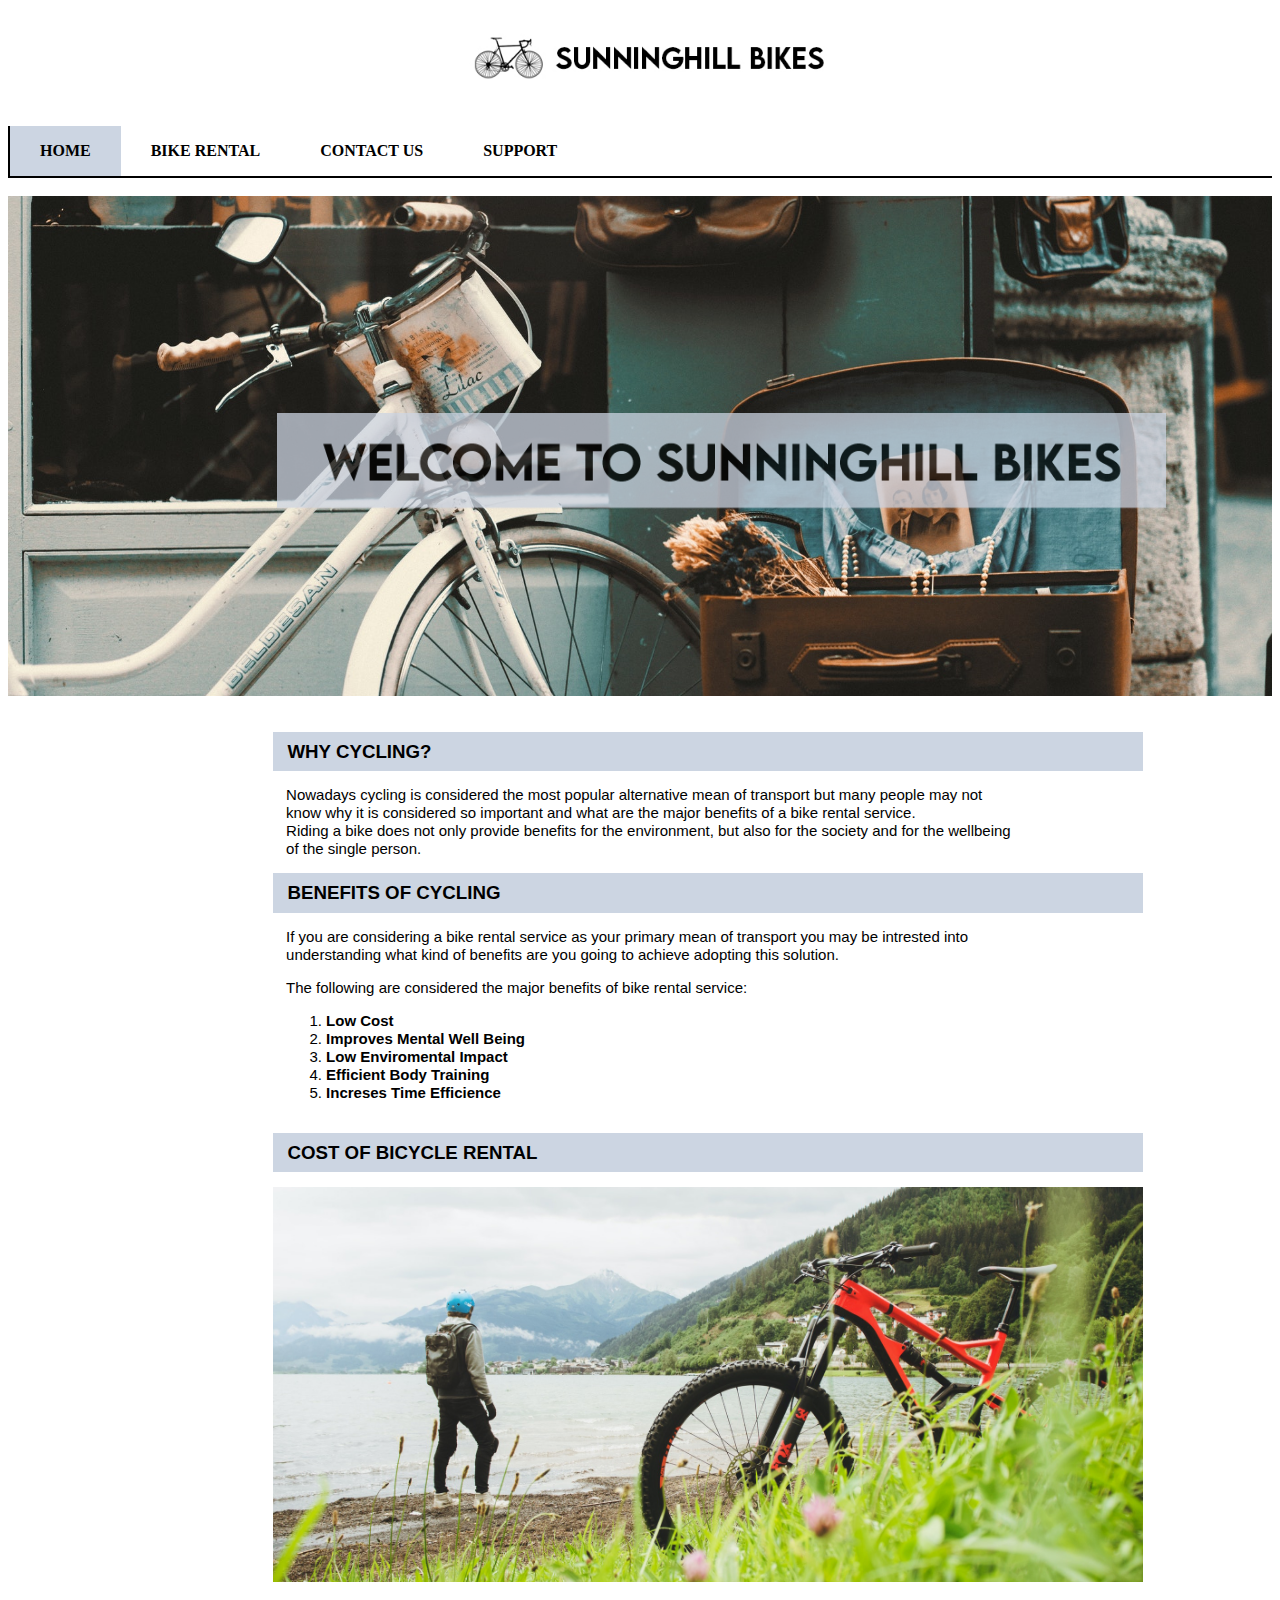
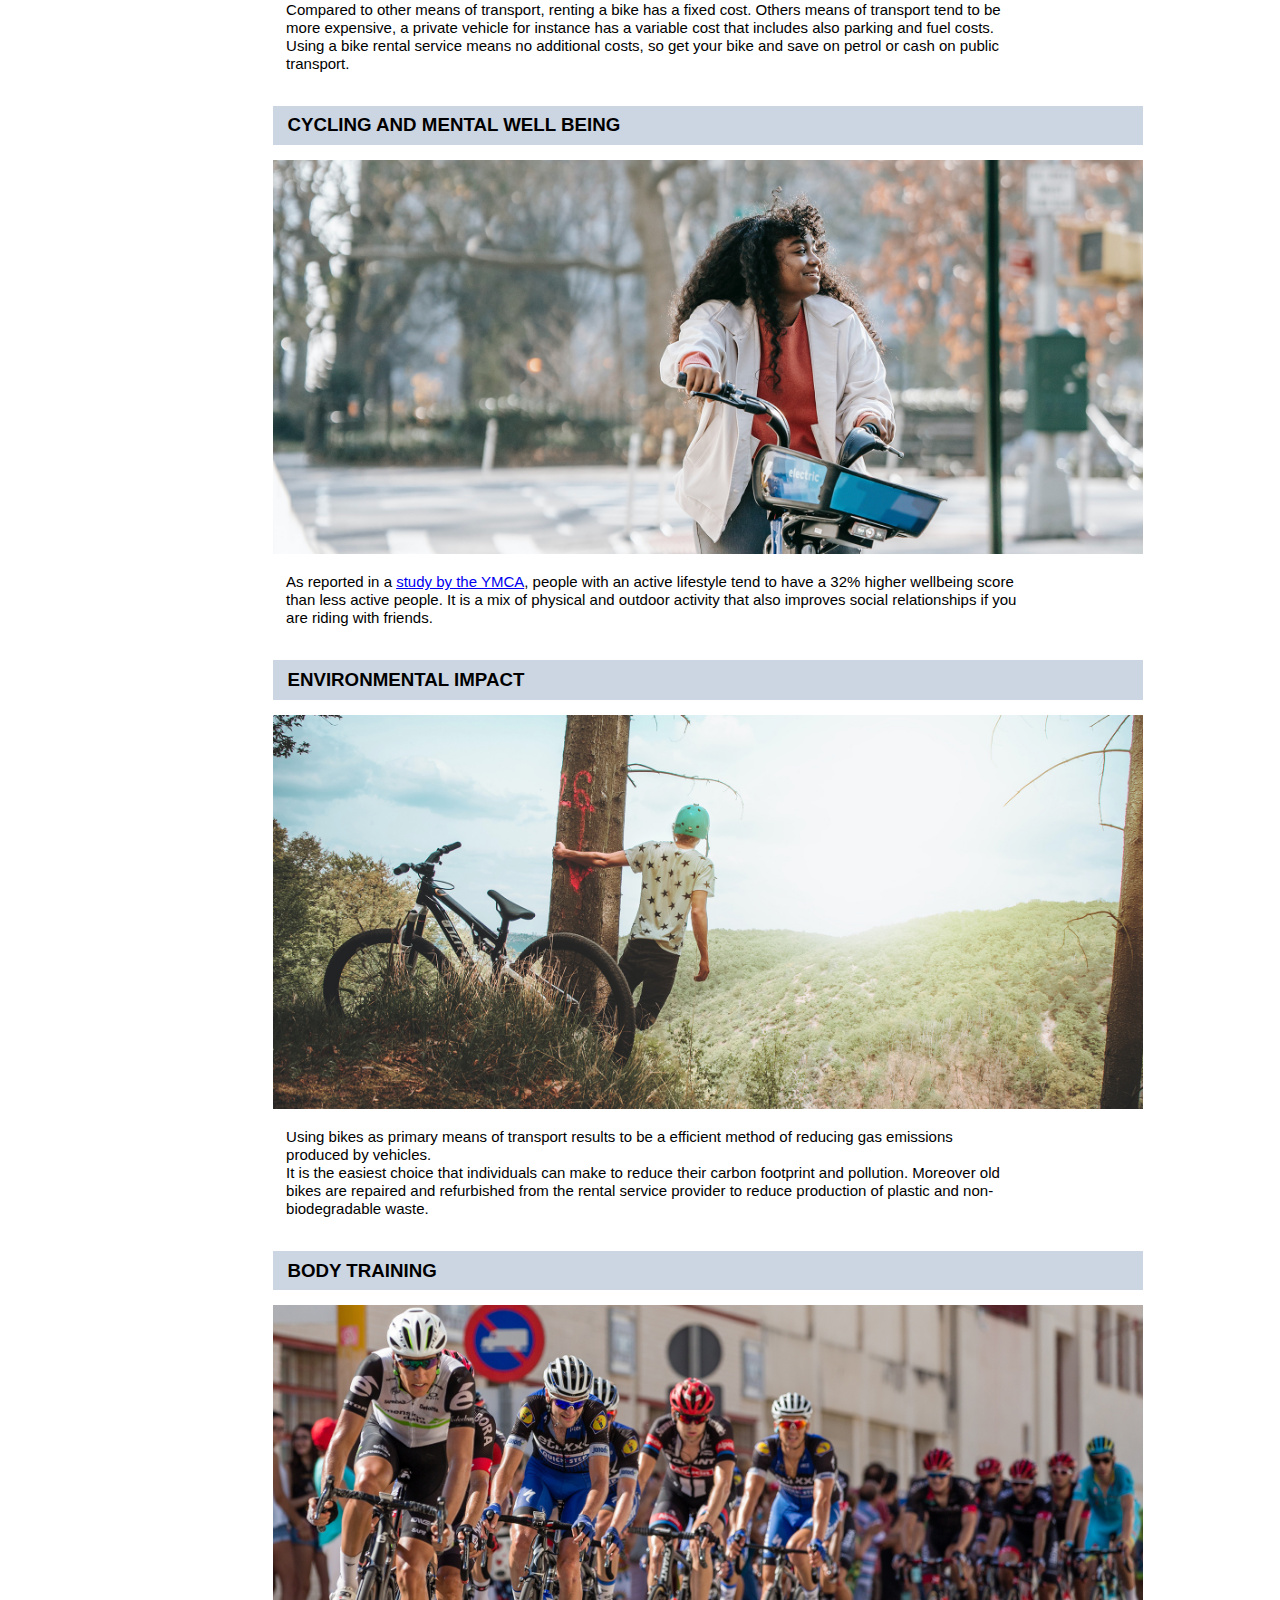
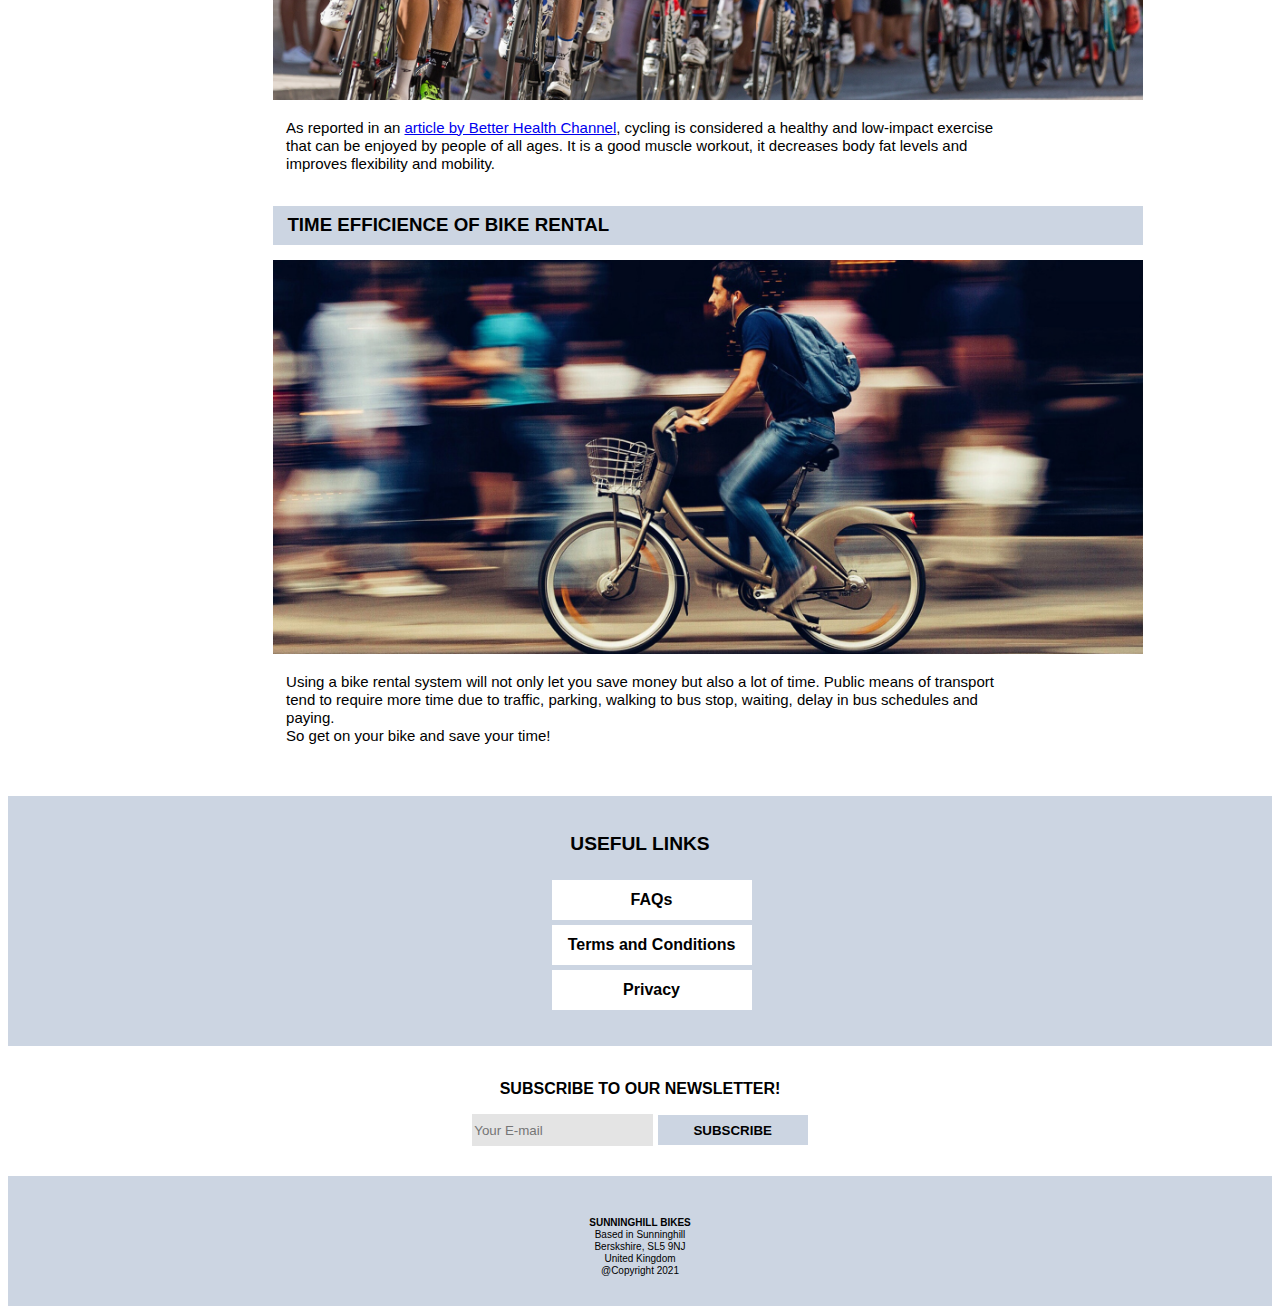
<file: index.html>
<!doctype html> <!--Type of document is HTML-->
    <html lang="en"> <!--Website language is set to English-->
        <head>
            <meta charset="utf-8"> <!--Character Encoding-->
            <!--Embedded CSS-->
            <style>
                .homep 
                {
                    margin: 0px 0px 0px 20%;
                    float: left;
                    padding: 16px;
                    position: absolute;
                    opacity: 75%;
                }
                .bghomep
                {
                    background-image:url("images/fronthomep.jpg");
                    min-height: 500px;
                    min-width: 400px;
                    background-position: center;
                    background-repeat: no-repeat;
                    background-size: cover;
                    position: relative;
                }
                div.homep1
                {
                    font-weight: bold;
                    background-color: rgb(204, 213, 226);
                    min-width: 870px;
                    min-height: 10px;
                    float: left;
                    line-height: 2px;
                    margin: 0px 20% 0px 21%;
                }
                p.homep2
                {
                    font-size: 15px;
                    width: 100%;
                    height: auto;
                    font-weight: lighter;
                }
                .images
                {
                    width: 870px;
                    height: auto;
                    margin: 15px 20% 0px 21%;
                    position: relative;
                }
                li.list1
                {
                    float: unset;
                }
                a.button
                {
                    color: black;
                    text-decoration: none;
                    font-weight: bold;
                    background-color: white;
                    min-width: 200px;
                    min-height: 10px;
                    max-height: 50px;
                    float: left;
                    line-height: 40px;
                    margin: 5px 12% 0px 43%;
                    text-align: center;
                }
                a:hover.button
                {
                    background-color: rgb(180, 180, 180);
                }
                div.footerhomp
                {
                    background-color: rgb(204, 213, 226);
                    min-width: 700px;
                    min-height: 250px;
                }
            </style>
            <link rel="stylesheet" href="stylesheet.css"> <!--This tag links the HTML page to the CSS stylesheet-->
            <title>Sunninghill Bikes</title> <!--Title of the page-->
        </head>
        <body>
            <div class="one"> <!--Main logo of the page-->
                <a href="index.html">
                <img src="images/logo.jpg" height="100" alt="Sunninghill Bikes Logo">
                </a>
            </div>
            <div class="close"></div> <!--Spacer Div-->
            <br>
            <div class="black"> 
            <ul> <!--Menu(using unordered list + CSS)-->
                <li><a class="active" href="index.html">HOME</a></li> <!--Active-->
                <li><a href="rental.html">BIKE RENTAL</a></li>
                <li><a href="contactus.html">CONTACT US</a></li>
                <li><a href="support.html">SUPPORT</a></li>
            </ul>
            </div>
            <br>
            <div class="bghomep"> <!--Header Div-->
                <img src="images/welcome.png" class="homep" height="500" alt="Welcome to Sunninghill Bikes Header"> <!--Header-->
            </div>
            <br><br>
            <div class="homep1"> <!--Paragraph Header 1-->
                <h3>⠀WHY CYCLING?</h3>
            </div>
            <br><br>
            <div class="list"> <!--Paragraph 1-->
                <p class="homep2">Nowadays cycling is considered the most popular alternative mean of transport but many people may not know why it is considered so important and what are the major benefits of a bike rental service.<br>
                Riding a bike does not only provide benefits for the environment, but also for the society and for the wellbeing of the single person.<br>
                </p>
            </div>
            <div class="homep1">
                <h3>⠀BENEFITS OF CYCLING</h3> <!--Paragraph Header 2-->
            </div>
            <div class="list"> <!--Paragraph 2-->
                <p class="homep2">If you are considering a bike rental service as your primary mean of transport you may be intrested into understanding what kind of benefits are you going to achieve adopting this solution.</p>
                <p class="homep2">The following are considered the major benefits of bike rental service:</p>
                    <ol style="font-size: 13px;">
                        <li class="list1"><b>Low Cost</b></li>
                        <li class="list1"><b>Improves Mental Well Being</b></li> 
                        <li class="list1"><b>Low Enviromental Impact</b></li>
                        <li class="list1"><b>Efficient Body Training</b></li> 
                        <li class="list1"><b>Increses Time Efficience</b></li> 
                    </ol>
                    <br>
            </div>
            <div class="homep1">
                <h3>⠀COST OF BICYCLE RENTAL</h3><!--Paragraph Header 3-->
            </div>
            <img src="images/bikewellbeing1.jpg" class="images" alt="cost of rental image">
            <div class="list"><!--Paragraph 3-->
                <p class="homep2"> Compared to other means of transport, renting a bike has a fixed cost.
                    Others means of transport tend to be more expensive, a private vehicle for instance has a variable cost that includes also parking and fuel costs.
                    Using a bike rental service means no additional costs, so get your bike and save on petrol or cash on public transport.
                </p>
                <br>
            </div>
            <div class="homep1">
                <h3>⠀CYCLING AND MENTAL WELL BEING</h3><!--Paragraph Header 4-->
            </div>
            <img src="images/wellb1.jpg" class="images" alt="mental wellbeing image">
            <div class="list"><!--Paragraph 4-->
                <p class="homep2"> As reported in a <a href="https://www.ymca.co.uk/health-and-wellbeing/feature/people-active-lifestyle-have-higher-wellbeing" >study by the YMCA</a>, people with an active lifestyle tend to have a 32% higher wellbeing score than less active people.
                It is a mix of physical and outdoor activity that also improves social relationships if you are riding with friends. 
                </p>
                <br>
            </div>
            <div class="homep1">
                <h3>⠀ENVIRONMENTAL IMPACT</h3><!--Paragraph Header 5-->
            </div>
            <img src="images/enviromental1.jpg" class="images" alt="environment image">
            <div class="list"><!--Paragraph 5-->
                <p class="homep2"> Using bikes as primary means of transport results to be a efficient method of reducing gas emissions produced by vehicles.<br>
                    It is the easiest choice that individuals can make to reduce their carbon footprint and pollution.
                    Moreover old bikes are repaired and refurbished from the rental service provider to reduce production of plastic and non-biodegradable waste.
                </p>
                <br>
            </div>
            <div class="homep1">
                <h3>⠀BODY TRAINING</h3><!--Paragraph Header 5-->
            </div>
            <img src="images/workout1.jpg" class="images" alt="workout image">
            <div class="list"><!--Paragraph 6-->
                <p class="homep2"> As reported in an <a href="https://www.betterhealth.vic.gov.au/health/healthyliving/cycling-health-benefits#cycling-for-health-and-fitness">article by Better Health Channel</a>, cycling is considered a healthy and low-impact exercise that can be enjoyed by people of all ages.
                    It is a good muscle workout, it decreases body fat levels and improves flexibility and mobility.
                </p>
                <br>
            </div>
            <div class="homep1">
                <h3>⠀TIME EFFICIENCE OF BIKE RENTAL</h3><!--Paragraph Header 5-->
            </div>
            <img src="images/movingbike1.jpg" class="images" alt="moving bike image">
            <div class="list"><!--Paragraph 7-->
                <p class="homep2"> Using a bike rental system will not only let you save money but also a lot of time.
                    Public means of transport tend to require more time due to traffic, parking, walking to bus stop, waiting, delay in bus schedules and paying. <br> So get on your bike and save your time!
                </p>
            </div>
            <br>
            <div style="height: 120px;width: 50%;"></div> <!--Spacer Div-->
            <div class="footerhomp"> <!--Div for Footer-->
                <br>
                <h3 style="text-align: center; font-size: larger;">USEFUL LINKS</h3>
                <p><a href="faqs.html" class="button">FAQs</a></p>
                <p><a href="tsandcs.html" class="button">Terms and Conditions</a></p>
                <p><a href="privacy.html" class="button">Privacy</a></p>
            </div>
            <div class="newsletter1"> <!--Div for Newsletter Box-->
                <br>
                <form class="newsletter">
                    <p class="contactus">SUBSCRIBE TO OUR NEWSLETTER!</p>
                    <input type="text" name="E-mail" value="" placeholder="Your E-mail"> <!--Input Form for Newsletter Subscription-->
                    <input type="button" class="contactinput2" name="subscribe" value="SUBSCRIBE">
                </form>  
            </div>
            <div class="footer"> <!--Div for Footer-->
                <br>
                <br>
                <p class="final"><b>SUNNINGHILL BIKES</b></p> <!--General Information-->
                <p class="final">Based in Sunninghill</p> 
                <p class="final">Berskshire, SL5 9NJ</p> 
                <p class="final">United Kingdom</p>
                <p class="final">@Copyright 2021</p>  
            </div>
        </body>
    </html>
</file>
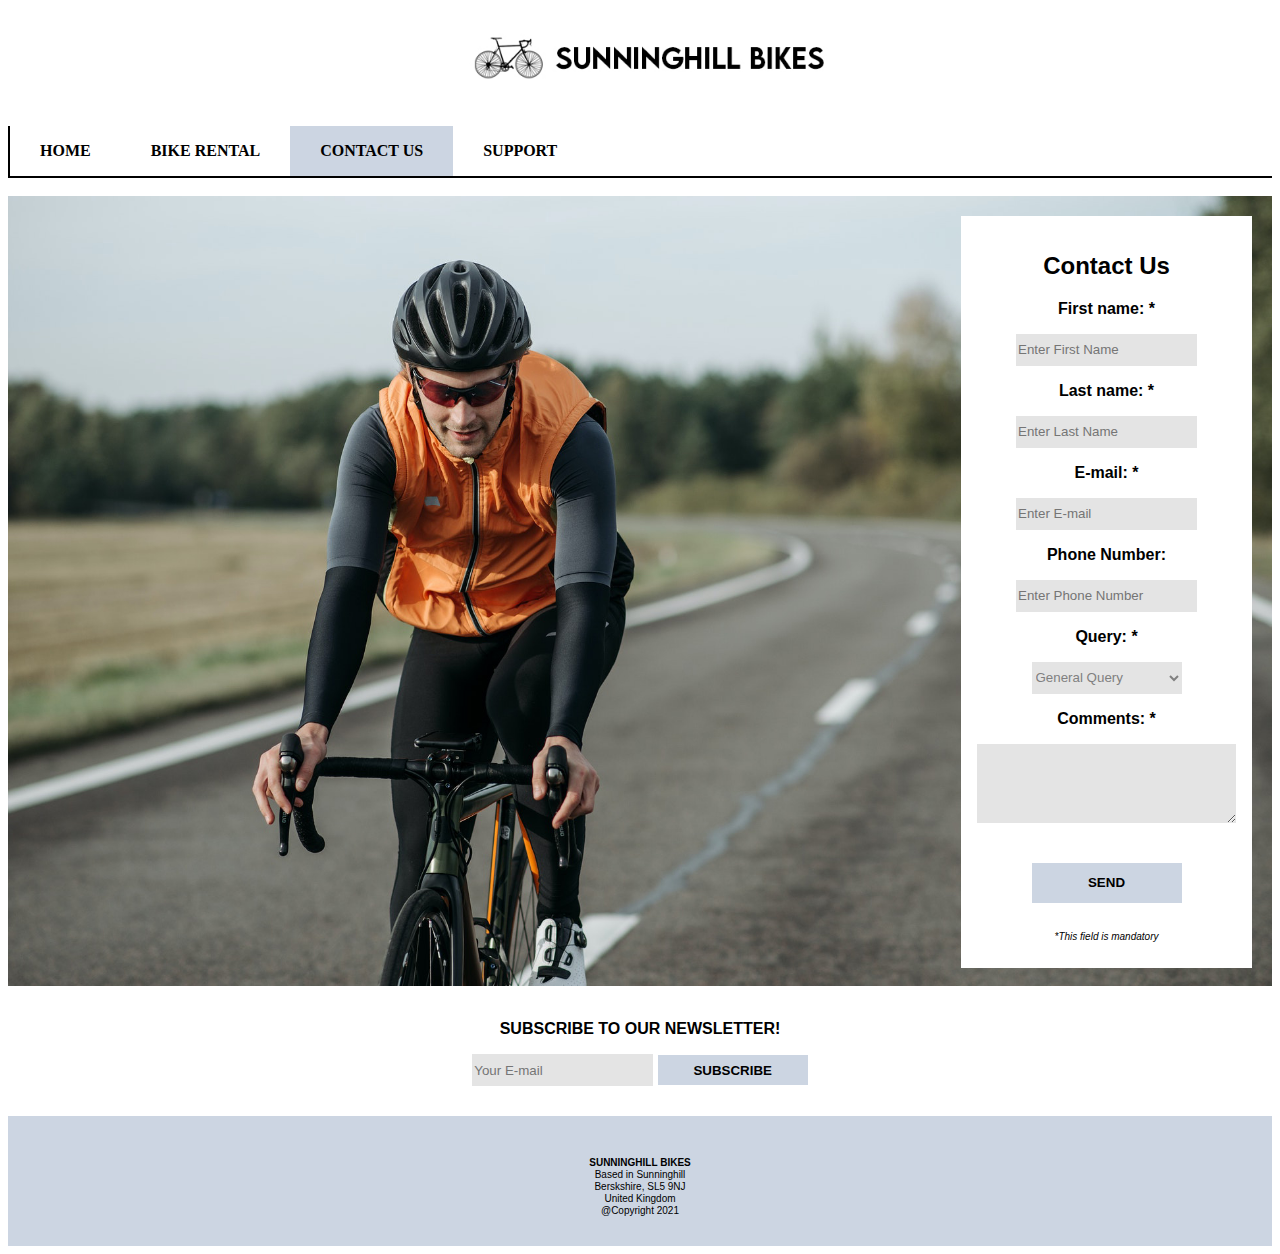
<file: contactus.html>
<!doctype html> <!--Type of document is HTML-->
    <html lang="en"> <!--Website language is set to English-->
        <head>
            <meta charset="utf-8"> <!--Character Encoding-->
            <link rel="stylesheet" href="stylesheet.css"> <!--This tag links the HTML page to the CSS stylesheet-->
            <!--Embedded CSS-->
            <style>                
            </style>
            <title>Sunninghill Bikes | Contact Us</title> <!--Title of the page-->
        </head>
        <body>
            <div class="one"> <!--Main logo of the page-->
                <a href="index.html">
                <img src="images/logo.jpg" height="100" alt="logo">
                </a>    
            </div>
            <div class="close"></div> <!--Spacer Div-->
            <br>
            <div class="black">
            <ul> <!--Menu-->
                <li><a href="index.html">HOME</a></li>
                <li><a href="rental.html">BIKE RENTAL</a></li>
                <li><a class="active" href="contactus.html">CONTACT US</a></li><!--Active-->
                <li><a href="support.html">SUPPORT</a></li>
              </ul>
            </div>
            <br>
            <div class="bg">
                <form class="contact"> <!--Contact Form-->
                    <h2 class="contactus">Contact Us</h2>
                    <p class="contactus">First name: *</p> 
                    <input type="text" name="firstname" value="" placeholder="Enter First Name"><br> 
                    <p class="contactus">Last name: *</p>
                    <input type="text" name="lastname" value="" placeholder="Enter Last Name"><br>
                    <p class="contactus">E-mail: *</p>
                    <input type="text" name="email" value="" placeholder="Enter E-mail"><br>
                    <p class="contactus">Phone Number: </p>
                    <input type="text" name="phone number" value="" placeholder="Enter Phone Number"><br>
                    <p class="contactus">Query: *</p>
                    <select class="models">
                        <option>General Query</option>
                        <option>Booking Support</option>
                        <option>Review</option>
                        <option>Privacy Query</option>
                        <option>Other</option>
                    </select>
                    <p class="contactus">Comments: *</p>
                    <textarea rows="5" cols="30" name="Comments"> </textarea><br><br><br> <!--Textarea for the Message-->
                    <input type="button" class="contactinput" name="submit" value="SEND"><br>
                    <br>
                    <p class="mandatory">*This field is mandatory</p>
                </form>
            </div>
            <div class="newsletter1"> <!--Div for Newsletter Box-->
                <br>
                <form class="newsletter">
                    <p class="contactus">SUBSCRIBE TO OUR NEWSLETTER!</p>
                    <input type="text" name="E-mail" value="" placeholder="Your E-mail"><!--Input Form for Newsletter Subscription-->
                    <input type="button" class="contactinput2" name="subscribe" value="SUBSCRIBE">
                </form>  
            </div>
            <div class="footer"> <!--Div for Footer-->
                <br>
                <br>
                <p class="final"><b>SUNNINGHILL BIKES</b></p> <!--General Information-->
                <p class="final">Based in Sunninghill</p> 
                <p class="final">Berskshire, SL5 9NJ</p> 
                <p class="final">United Kingdom</p>
                <p class="final">@Copyright 2021</p>  
            </div>
        </body>
    </html>
</file>
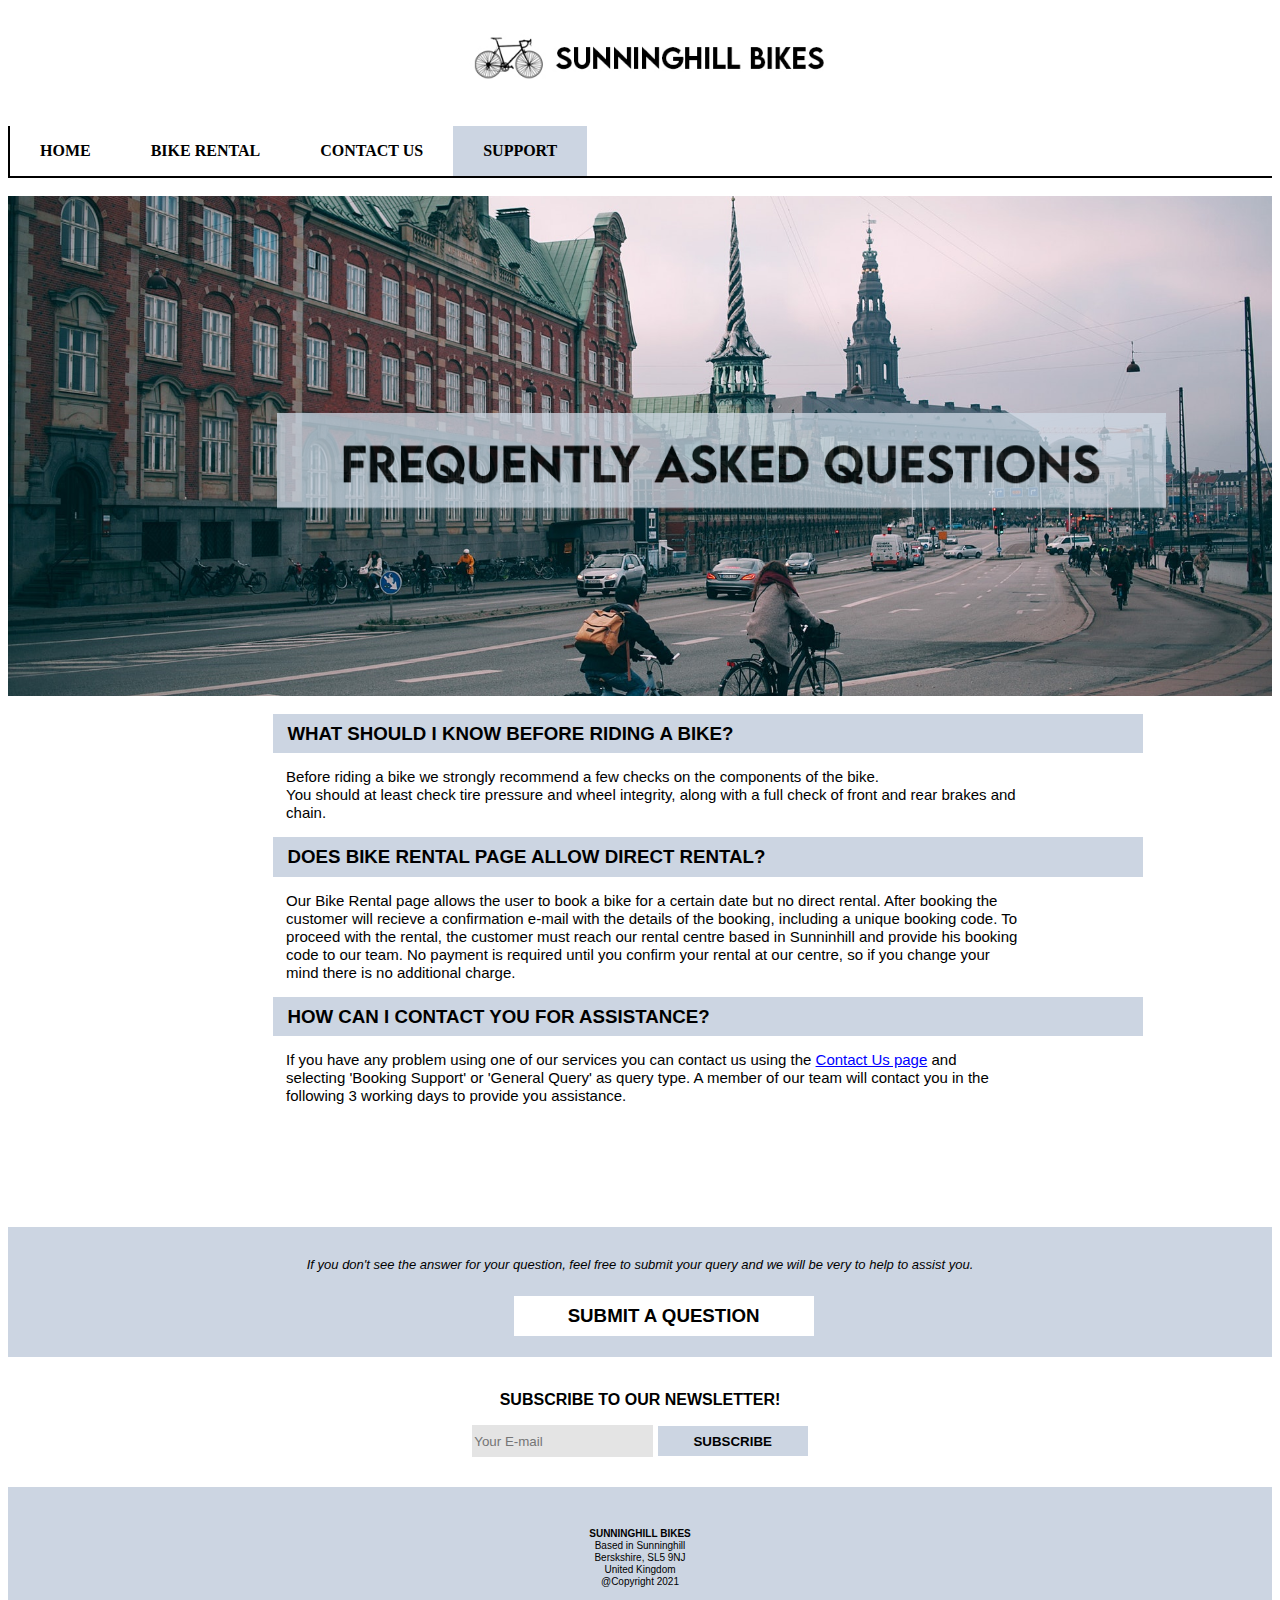
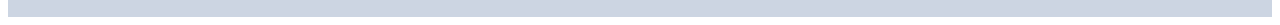
<file: faqs.html>
<!doctype html> <!--Type of document is HTML-->
    <html lang="en"> <!--Website language is set to English-->
        <head>
            <meta charset="utf-8"> <!--Character Encoding-->
            <link rel="stylesheet" href="stylesheet.css"> <!--This tag links the HTML page to the CSS stylesheet-->
            <!--Embedded CSS-->
            <style>
                .faqheader
                {
                    margin: 0px 0px 0px 20%;
                    float: left;
                    padding: 16px;
                    position: absolute;
                    opacity: 75%;
                }
                .bgfaq
                {
                    background-image:url("images/faqbg.jpg");
                    min-height: 500px;
                    min-width: 400px;
                    background-position: center;
                    background-repeat: no-repeat;
                    background-size: cover;
                    position: relative;
                }
                div.homep1
                {
                    font-weight: bold;
                    background-color: rgb(204, 213, 226);
                    min-width: 870px;
                    min-height: 10px;
                    max-height: 60px;
                    float: left;
                    line-height: 2px;
                    margin: 0px 12% 0px 21%;
                }
                a.button
                {
                    color: black;
                    text-decoration: none;
                    font-weight: bold;
                    background-color: white;
                    min-width: 300px;
                    min-height: 10px;
                    max-height: 60px;
                    float: left;
                    line-height: 40px;
                    margin: 5px 12% 0px 40%;
                    text-align: center;
                }
                a:hover.button
                {
                    background-color: rgb(180, 180, 180);
                }
                .query
                {
                    font-size: 13px;
                    color: black;
                    font-style: italic;
                    text-align: center;
                }
            </style>
            <title>Sunninghill Bikes | FAQs </title> <!--Title of the page-->
        </head>
        <body>
            <div class="one"> <!--Main logo of the page-->
                <a href="index.html">
                <img src="images/logo.jpg" height="100" alt="logo">
                </a>
            </div>
            <div class="close"></div> <!--Spacer Div-->
            <br>
            <div class="black">
            <ul> <!--Menu-->
                <li><a href="index.html">HOME</a></li>
                <li><a href="rental.html">BIKE RENTAL</a></li>
                <li><a href="contactus.html">CONTACT US</a></li>
                <li><a class="active" href="support.html">SUPPORT</a></li><!--Active-->
              </ul>
            </div>
            <br>
            <div class="bgfaq"> <!--Header Div-->
                <img src="images/faqheader.png" height="500" alt="Frequently Asked Question Header" class="faqheader"><!--Header-->
            </div>
            <br>
            <div class="homep1">
                <h3>⠀WHAT SHOULD I KNOW BEFORE RIDING A BIKE?</h3><!--Paragraph Header 1-->
            </div>
            <div class="list"><!--Paragraph 1-->
                <p class="homep2"> Before riding a bike we strongly recommend a few checks on the components of the bike. <br>
                    You should at least check tire pressure and wheel integrity, along with a full check of front and rear brakes and chain.
                </p>
            </div>
            <div class="homep1">
                <h3>⠀DOES BIKE RENTAL PAGE ALLOW DIRECT RENTAL?</h3><!--Paragraph Header 2-->
            </div>
            <div class="list"><!--Paragraph 2-->
                <p class="homep2">Our Bike Rental page allows the user to book a bike for a certain date but no direct rental.
                    After booking the customer will recieve a confirmation e-mail with the details of the booking, including a unique booking code.
                    To proceed with the rental, the customer must reach our rental centre based in Sunninhill and provide his booking code to our team.
                    No payment is required until you confirm your rental at our centre, so if you change your mind there is no additional charge.
                </p>
            </div>
            <div class="homep1">
                <h3>⠀HOW CAN I CONTACT YOU FOR ASSISTANCE?</h3><!--Paragraph Header 3-->
            </div>
            <div class="list"><!--Paragraph 3-->
                <p class="homep2">If you have any problem using one of our services you can contact us using the <a href="contactus.html" class="none"><u>Contact Us page</u></a> and selecting 'Booking Support' or 'General Query' as query type.
                A member of our team will contact you in the following 3 working days to provide you assistance.</p>
            </div>
            <div style="height: 500px;width: max-content;"></div> <!--Spacer Div-->
            <div class="footer"> <!--Div for Footer-->
                <div>
                    <p class="query"><br><br>If you don't see the answer for your question, feel free to submit your query and we will be very to help to assist you.</p>
                    <h3><a href="contactus.html" class="button">SUBMIT A QUESTION</a></h3>
                </div>
            </div>
            <div class="newsletter1">
                <br>
                <form class="newsletter"> <!--Div for Newsletter Box-->
                    <p class="contactus">SUBSCRIBE TO OUR NEWSLETTER!</p>
                    <input type="text" name="E-mail" value="" placeholder="Your E-mail"><!--Input Form for Newsletter Subscription-->
                    <input type="button" class="contactinput2" name="subscribe" value="SUBSCRIBE">
                </form>  
            </div>
            <div class="footer"> <!--Div for Footer-->
                <br>
                <br>
                <p class="final"><b>SUNNINGHILL BIKES</b></p>
                <p class="final">Based in Sunninghill</p> 
                <p class="final">Berskshire, SL5 9NJ</p> 
                <p class="final">United Kingdom</p>
                <p class="final">@Copyright 2021</p>  
            </div>
        </body>
    </html>
</file>
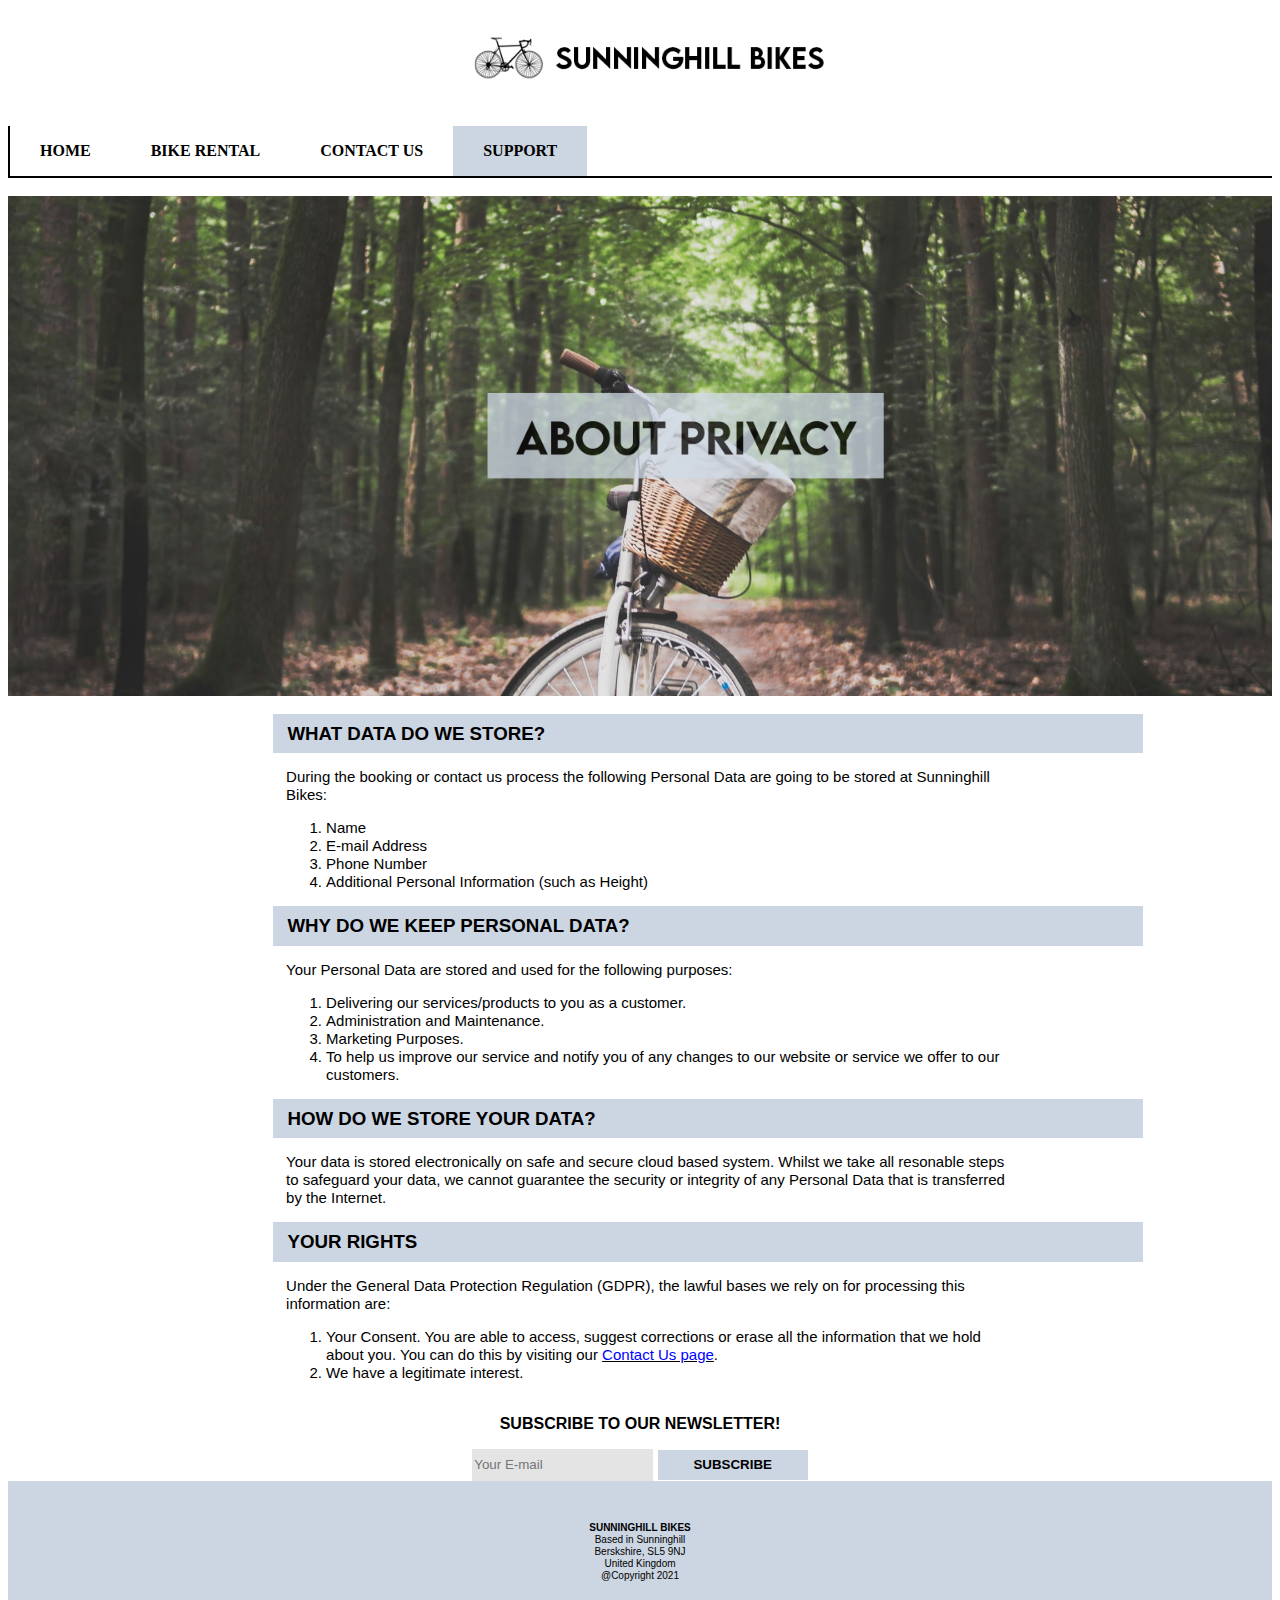
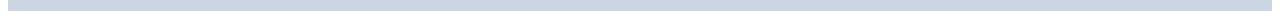
<file: privacy.html>
<!doctype html> <!--Type of document is HTML-->
    <html lang="en"> <!--Website language is set to English-->
        <head>
            <meta charset="utf-8"> <!--Character Encoding-->
            <link rel="stylesheet" href="stylesheet.css"> <!--This tag links the HTML page to the CSS stylesheet-->
            <!--Embedded CSS-->
            <style>
                div.homep1
                {
                    font-weight: bold;
                    background-color: rgb(204, 213, 226);
                    min-width: 870px;
                    min-height: 10px;
                    max-height: 60px;
                    float: left;
                    line-height: 2px;
                    margin: 0px 12% 0px 21%;
                }
                .privacyheader
                {
                    margin: 0px 0px 0px 20%;
                    float: left;
                    padding: 16px;
                    position: absolute;
                    opacity: 75%;
                }
                p.homep2
                {
                    font-size: 15px;

                }
                ol.homep6
                {
                    font-size: 15px;
                }
                .bgprivacy
                {
                    background-image:url("images/aboutprivacybg.jpg");
                    min-height: 500px;
                    min-width: 400px;
                    background-position: center;
                    background-repeat: no-repeat;
                    background-size: cover;
                    position: relative;
                }
            </style>
            <title>Sunninghill Bikes | Privacy</title> <!--Title of the page-->
        </head>
        <body>
            <div class="one"> <!--Main logo of the page-->
                <a href="index.html">
                <img src="images/logo.jpg" height="100" alt="logo">
                </a>
            </div>
            <div class="close"></div> <!--Spacer Div-->
            <br>
            <div class="black">
            <ul> <!--Menu-->
                <li><a href="index.html">HOME</a></li>
                <li><a href="rental.html">BIKE RENTAL</a></li>
                <li><a href="contactus.html">CONTACT US</a></li>
                <li><a class="active" href="support.html">SUPPORT</a></li><!--Active-->
              </ul>
            </div>
            <br>
            <div class="bgprivacy"><!--Header Div-->
                <img src="images/privacypageheader.png" class="privacyheader" height="450" alt="About Privacy Header"><!--Header-->
            </div>
            <br>
            <div class="homep1">
                <h3>⠀WHAT DATA DO WE STORE?</h3><!--Pragraph Header 1-->
            </div>
            <br><br>
            <div class="list"> <!--Paragraph 1-->
                <p class="homep2">During the booking or contact us process the following Personal Data are going to be stored at Sunninghill Bikes:</p>
                    <ol class="homep6">
                        <li class="list1">Name</li> 
                        <li class="list1">E-mail Address</li>
                        <li class="list1">Phone Number</li>
                        <li class="list1">Additional Personal Information (such as Height)</li> 
                    </ol>
            </div>
            <div class="homep1">
                <h3>⠀WHY DO WE KEEP PERSONAL DATA?</h3><!--Pragraph Header 2-->
            </div>
            <div class="list"><!--Paragraph 2-->
                <p class="homep2"> Your Personal Data are stored and used for the following purposes:</p>
                    <ol class="homep6">
                        <li class="list1">Delivering our services/products to you as a customer.</li>
                        <li class="list1">Administration and Maintenance.</li>
                        <li class="list1">Marketing Purposes.</li>
                        <li class="list1">To help us improve our service and notify you of any changes to our website or service we offer to our customers.</li>
                    </ol>
            </div>
                <div class="homep1">
                    <h3>⠀HOW DO WE STORE YOUR DATA?</h3><!--Pragraph Header 3-->
                </div>
                <div class="list"><!--Paragraph 3-->
                    <p class="homep2">  Your data is stored electronically on safe and secure cloud based system.
                        Whilst we take all resonable steps to safeguard your data, we cannot guarantee the security or integrity of any Personal Data that is transferred by the Internet.
                    </p>
                </div>
                    <div class="homep1">
                        <h3>⠀YOUR RIGHTS</h3><!--Pragraph Header 4-->
                    </div>
                    <div class="list"><!--Paragraph 4-->
                        <p class="homep2">Under the General Data Protection Regulation (GDPR), the lawful bases we rely on for processing this information are:</p>
                            <ol class="homep6">
                                <li class="list1">Your Consent. You are able to access, suggest corrections or erase all the information that we hold about you.
                                    You can do this by visiting our <u><a href="contactus.html" class="none">Contact Us page</a></u>.
                                </li>
                                <li class="list1">We have a legitimate interest.</li>
                            </ol>
                            <br>
                    </div>
                    <div style="height: 600px;width: max-content;"></div> <!--Spacer Div-->
                        <div class="newsletter1">
                            <br>
                            <form class="newsletter"> <!--Div for Newsletter Box-->
                                <p class="contactus">SUBSCRIBE TO OUR NEWSLETTER!</p>
                                <input type="text" name="E-mail" value="" placeholder="Your E-mail"><!--Input Form for Newsletter Subscription-->
                                <input type="button" class="contactinput2" name="subscribe" value="SUBSCRIBE">
                            </form>  
                        </div>
                        <div class="footer"> <!--Div for Footer-->
                            <br>
                            <br>
                            <p class="final"><b>SUNNINGHILL BIKES</b></p>
                            <p class="final">Based in Sunninghill</p> 
                            <p class="final">Berskshire, SL5 9NJ</p> 
                            <p class="final">United Kingdom</p>
                            <p class="final">@Copyright 2021</p>  
                        </div>
        </body>
    </html>
</file>
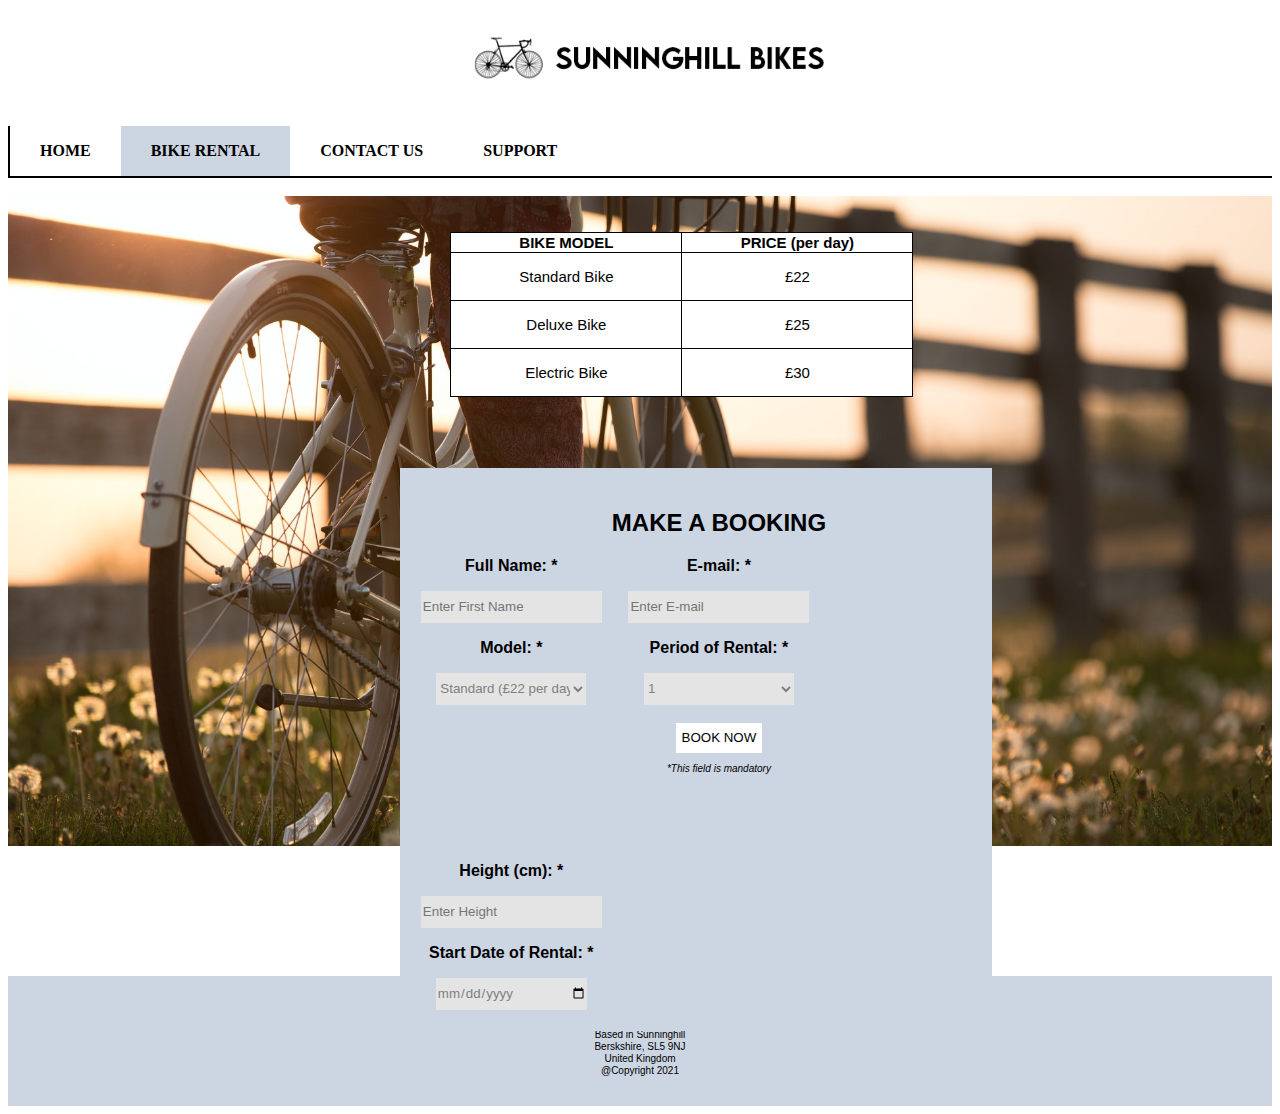
<file: rental.html>
<!doctype html> <!--Type of document is HTML-->
    <html lang="en"> <!--Website language is set to English-->
        <head>
            <meta charset="utf-8"> <!--Character Encoding-->
            <!--Embedded CSS-->
            <style>  
                .id1
                {
                    text-align: center;
                }
                table.order
                {
                    margin: 0px 0px 25px 35%;
                    background-color: white;
                }
            </style>
            <link rel="stylesheet" href="stylesheet.css"> <!--This tag links the HTML page to the CSS stylesheet-->
            <title>Sunninghill Bikes | Rental</title> <!--Title of the page-->
        </head>
        <body>
            <script language="JavaScript">

            </script>
            <div class="one"> <!--Main logo of the page-->
                <a href="index.html">
                <img src="images/logo.jpg" height="100" alt="logo">
                </a>
            </div>
            <div class="close"></div> <!--Spacer Div-->
            <br>
            <div class="black">
            <ul> <!--Menu-->
                <li><a href="index.html">HOME</a></li>
                <li><a class="active" href="rental.html">BIKE RENTAL</a></li><!--Active-->
                <li><a href="contactus.html">CONTACT US</a></li>
                <li><a href="support.html">SUPPORT</a></li>
              </ul>
            </div>
         <br>
        <div class="bg2"> <!--Background for the form-->
            <br><br>
            <table class="order"> <!--Price Table-->
                <tr> <!--Table Headings-->
                    <th><b>BIKE MODEL</b></th>
                    <th><b>PRICE (per day)</b></th>
                </tr>
                <tr> 
                    <td>Standard Bike</td>
                    <td>£22</td>
                </tr>
                <tr>
                    <td>Deluxe Bike</td>
                    <td>£25</td>
                </tr>
                <tr>
                   <td>Electric Bike</td>
                   <td>£30</td>
               </tr>
            </table>
            <br><br>
             <form class="order"> <!--Booking Form-->
                <div class="three"> <!--Div for Column Division-->
                    <h2>⠀⠀⠀⠀⠀</h2>
                    <p class="contactus">Full Name: *</p> 
                    <input type="text" name="fullname" value="" placeholder="Enter First Name"> 
                    <p class="contactus">Model: *</p>
                    <select class="models"> <!--Drop-down list-->
                        <option>Standard (£22 per day)</option>
                        <option>Deluxe (£25 per day)</option>
                        <option>Electric (£30 per day)</option>
                    </select>
                </div> 
                <div class="three"> <!--Div for Column Division-->
                    <h2>MAKE A BOOKING</h2>
                    <p class="contactus">E-mail: *</p>
                    <input type="text" name="email" value="" placeholder="Enter E-mail">
                    <p class="contactus">Period of Rental: *</p>
                    <select class="models">
                        <option>1</option>
                        <option>2</option>
                        <option>3</option>
                        <option>4</option>
                        <option>5</option>
                        <option>6</option>
                        <option>1 Week Bundle (10% off)</option>
                        <option>1 Month Bundle (25% off)</option>
                        <option>1 Year Bundle (60% off)</option>
                    </select>
                    <br>
                    <br>
                    <input type="button" class="button1" name="submit" value="BOOK NOW"onclick="ValidationCheck(this.form)">
                    <p class="mandatory">*This field is mandatory</p>
                </div>
                <div class="three"> <!--Div for Column Division-->
                    <h2>⠀</h2>
                    <p class="contactus">Height (cm): *</p>
                    <input type="text" name="height" value="" placeholder="Enter Height">
                    <p class="contactus">Start Date of Rental: *</p>
                    <input type="date" class="models" name="date" value=""><br>
                </div>
                <br>
                <br>
             </form>
            </div>
             <div class="newsletter1"> <!--Div for Newsletter Box-->
                <br>
                <form class="newsletter">
                    <p class="contactus">SUBSCRIBE TO OUR NEWSLETTER!</p>
                    <input type="text" name="E-mail" value="" placeholder="Your E-mail"><!--Input Form for Newsletter Subscription-->
                    <input type="button" class="contactinput2" name="subscribe" value="SUBSCRIBE">
                </form>  
            </div>
            <div class="footer"> <!--Div for Footer-->
                <br>
                <br>
                <p class="final"><b>SUNNINGHILL BIKES</b></p> <!--General information-->
                <p class="final">Based in Sunninghill</p> 
                <p class="final">Berskshire, SL5 9NJ</p> 
                <p class="final">United Kingdom</p>
                <p class="final">@Copyright 2021</p>  
            </div>
        </body>
    </html>
</file>
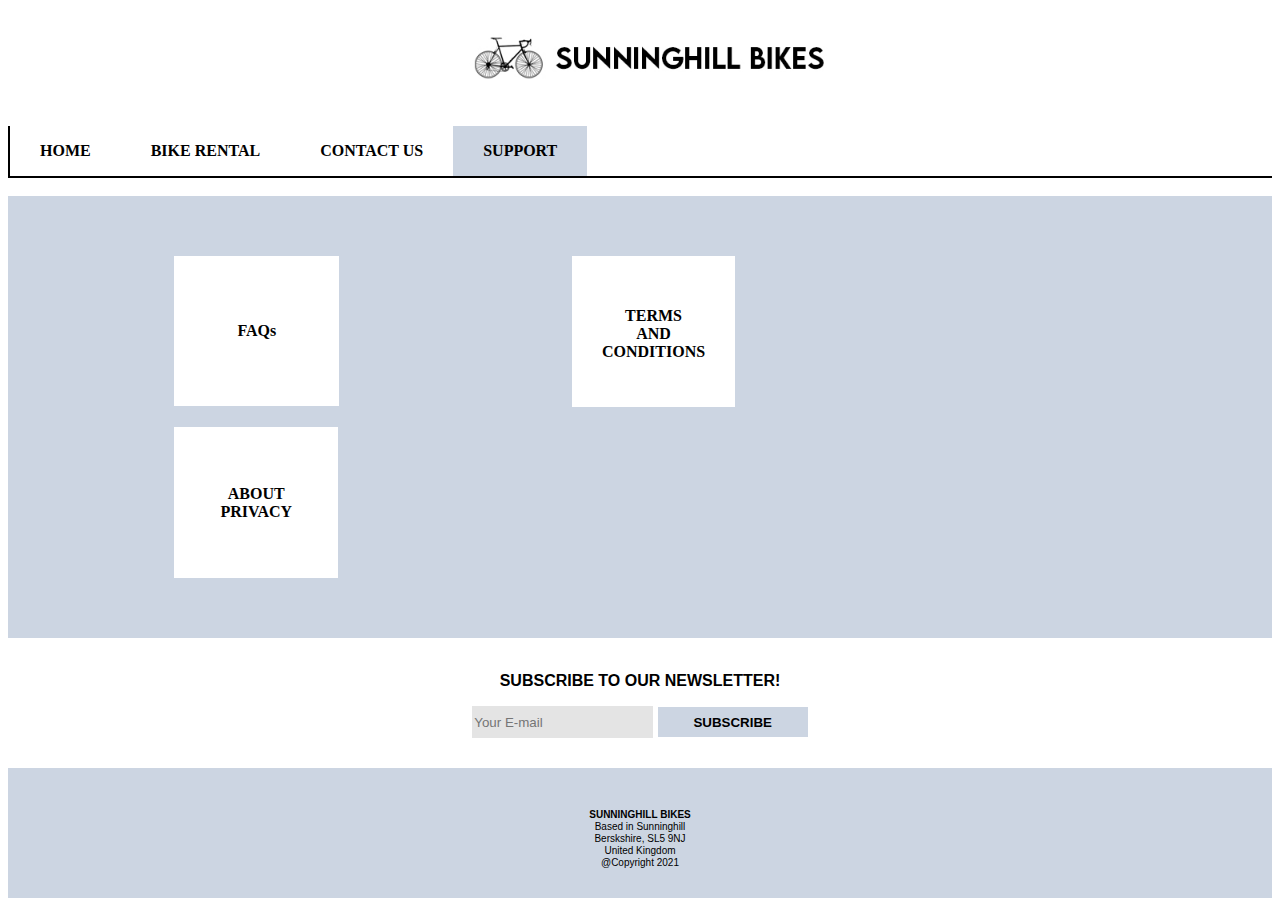
<file: support.html>
<!doctype html> <!--Type of document is HTML-->
    <html lang="en"> <!--Website language is set to English-->
        <head>
            <meta charset="utf-8"> <!--Character Encoding-->
            <link rel="stylesheet" href="stylesheet.css"> <!--This tag links the HTML page to the CSS stylesheet-->
            <!--Embedded CSS-->
            <style>
            </style>
            <title>Sunninghill Bikes | Support</title> <!--Title of the page-->
        </head>
        <body>
            <div class="one"> <!--Main logo of the page-->
                <a href="index.html">
                <img src="images/logo.jpg" alt="logo" height="100">
                </a>
            </div>
            <div class="close"></div> <!--Spacer Div-->
            <br>
            <div class="black">
            <ul> <!--Menu-->
                <li><a href="index.html">HOME</a></li>
                <li><a href="rental.html">BIKE RENTAL</a></li>
                <li><a href="contactus.html">CONTACT US</a></li>
                <li><a class="active" href="support.html">SUPPORT</a></li><!--Active-->
              </ul>
            </div>
            <br>
            <div>
                <ul class="sec"> <!--Support Selection-->
                    <li class="secondary"><a href="faqs.html">FAQs</a></li>
                    <li class="secondary2"><a href="tsandcs.html">TERMS <br> AND <br> CONDITIONS</a></li>
                    <li class="secondary3"><a href="privacy.html">ABOUT <br> PRIVACY</a></li>
                </ul>
            </div>
            <div class="newsletter1">
                <br>
                <form class="newsletter"> <!--Div for Newsletter Box-->
                    <p class="contactus">SUBSCRIBE TO OUR NEWSLETTER!</p>
                    <input type="text" name="E-mail" value="" placeholder="Your E-mail"><!--Input Form for Newsletter Subscription-->
                    <input type="button" class="contactinput2" name="subscribe" value="SUBSCRIBE">
                </form>  
            </div>
            <div class="footer"> <!--Div for Footer-->
                <br>
                <br>
                <p class="final"><b>SUNNINGHILL BIKES</b></p> <!--General Information-->
                <p class="final">Based in Sunninghill</p> 
                <p class="final">Berskshire, SL5 9NJ</p> 
                <p class="final">United Kingdom</p>
                <p class="final">@Copyright 2021</p>  
            </div>
        </body>
    </html>
</file>
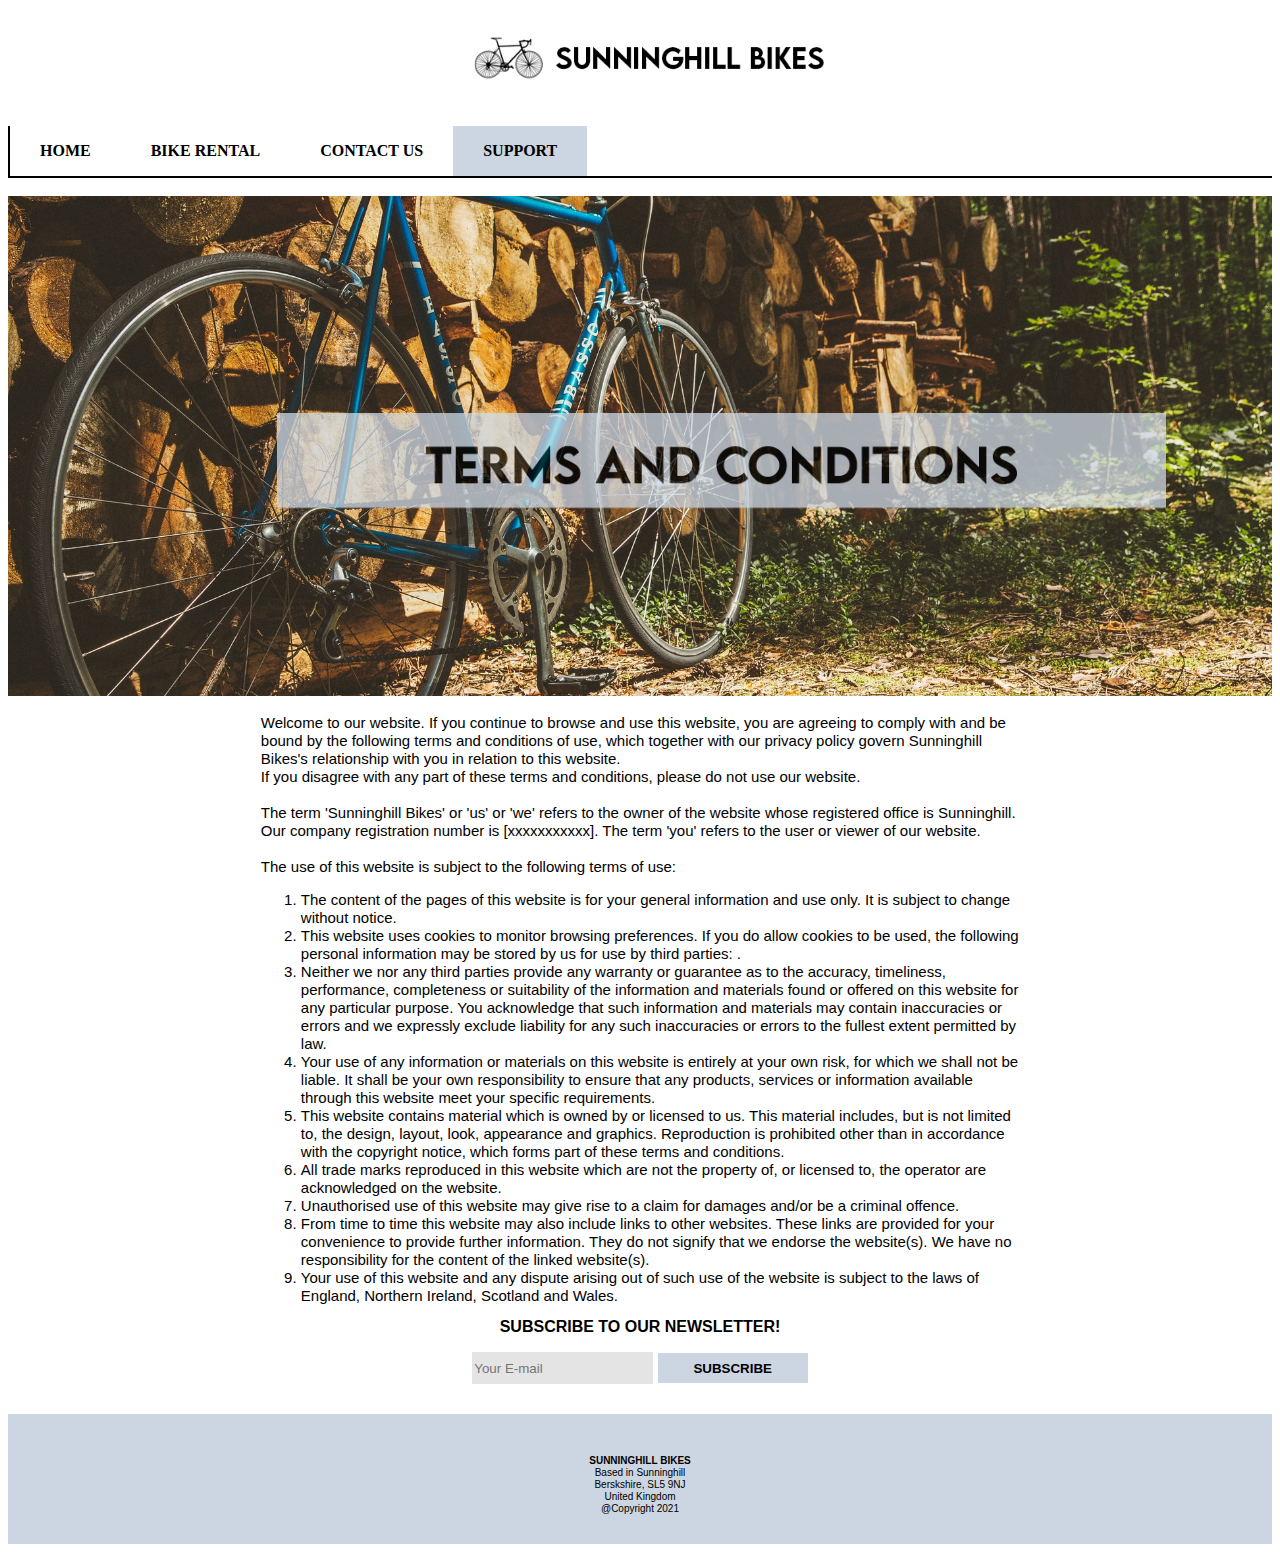
<file: tsandcs.html>
<!doctype html> <!--Type of document is HTML-->
    <html lang="en"> <!--Website language is set to English-->
        <head>
            <meta charset="utf-8"> <!--Character Encoding-->
            <link rel="stylesheet" href="stylesheet.css"> <!--This tag links the HTML page to the CSS stylesheet-->
            <!--Embedded CSS-->
            <style>
                p.homep2
                {
                    font-size: 15px;
                    margin: 0px 0% 0px 0%;

                }
                div.tc
                {
                    max-width: 870px;
                    float: left;
                    line-height: 18px;
                    margin: 0px 20% 0px 20%;
                }
                .tsandcsheader
                {
                    margin: 0px 0px 0px 20%;
                    float: left;
                    padding: 16px;
                    position: absolute;
                    opacity: 75%;
                }
                .bgtsandcs
                {
                    background-image:url("images/tsandcsbg.jpg");
                    min-height: 500px;
                    min-width: 400px;
                    background-position: center;
                    background-repeat: no-repeat;
                    background-size: cover;
                    position: relative;
                }
            </style>
            <title>Sunninghill Bikes | Terms and Conditions</title> <!--Title of the page-->
        </head>
        <body>
            <div class="one"> <!--Main logo of the page-->
                <a href="index.html">
                <img src="images/logo.jpg" height="100" alt="logo">
                </a>
            </div>
            <div class="close"></div> <!--Spacer Div-->
            <br>
            <div class="black">
            <ul> <!--Menu-->
                <li><a href="index.html">HOME</a></li>
                <li><a href="rental.html">BIKE RENTAL</a></li>
                <li><a href="contactus.html">CONTACT US</a></li>
                <li><a class="active" href="support.html">SUPPORT</a></li><!--Active-->
              </ul>
            </div>
            <br>
            <div class="bgtsandcs"> <!--Header Div-->
                <img src="images/tsandcsheader.png" class="tsandcsheader" height="500" alt="Terms and Conditions Header" > <!--Header-->
            </div>
            <br>
            <div class="tc"><!--Terms and Conditions-->
                <p class="homep2">Welcome to our website. If you continue to browse and use this website, you are agreeing to comply with and be bound by the following terms and conditions of use, which together with our privacy policy govern Sunninghill Bikes's relationship with you in relation to this website. <br>If you disagree with any part of these terms and conditions, please do not use our website. <br><br>

                    The term 'Sunninghill Bikes' or 'us' or 'we' refers to the owner of the website whose registered office is Sunninghill. Our company registration number is [xxxxxxxxxxx]. The term 'you' refers to the user or viewer of our website. <br><br>
                    
                    The use of this website is subject to the following terms of use:<br></p>
                    <ol style="font-size: 15px;">
                    <li >The content of the pages of this website is for your general information and use only. It is subject to change without notice.</li>
                    <li >This website uses cookies to monitor browsing preferences. If you do allow cookies to be used, the following personal information may be stored by us for use by third parties: .</li>
                    <li >Neither we nor any third parties provide any warranty or guarantee as to the accuracy, timeliness, performance, completeness or suitability of the information and materials found or offered on this website for any particular purpose. You acknowledge that such information and materials may contain inaccuracies or errors and we expressly exclude liability for any such inaccuracies or errors to the fullest extent permitted by law.</li>
                    <li> Your use of any information or materials on this website is entirely at your own risk, for which we shall not be liable. It shall be your own responsibility to ensure that any products, services or information available through this website meet your specific requirements.</li>
                    <li>This website contains material which is owned by or licensed to us. This material includes, but is not limited to, the design, layout, look, appearance and graphics. Reproduction is prohibited other than in accordance with the copyright notice, which forms part of these terms and conditions.</li>
                    <li>All trade marks reproduced in this website which are not the property of, or licensed to, the operator are acknowledged on the website.</li>
                    <li>Unauthorised use of this website may give rise to a claim for damages and/or be a criminal offence.</li>
                    <li>From time to time this website may also include links to other websites. These links are provided for your convenience to provide further information. They do not signify that we endorse the website(s). We have no responsibility for the content of the linked website(s).</li>
                    <li>Your use of this website and any dispute arising out of such use of the website is subject to the laws of England, Northern Ireland, Scotland and Wales.</li>
                    </ol>
                    <br>
            </div>
            <div style="height: 570px;width: max-content;"></div> <!--Spacer Div-->
            <div class="newsletter1">
                <br>
                <form class="newsletter"> <!--Div for Newsletter Box-->
                    <p class="contactus">SUBSCRIBE TO OUR NEWSLETTER!</p>
                    <input type="text" name="E-mail" value="" placeholder="Your E-mail"><!--Input Form for Newsletter Subscription-->
                    <input type="button" class="contactinput2" name="subscribe" value="SUBSCRIBE">
                </form>  
            </div>
            <div class="footer"> <!--Div for Footer-->
                <br>
                <br>
                <p class="final"><b>SUNNINGHILL BIKES</b></p><!--General information-->
                <p class="final">Based in Sunninghill</p> 
                <p class="final">Berskshire, SL5 9NJ</p> 
                <p class="final">United Kingdom</p>
                <p class="final">@Copyright 2021</p>  
            </div>
        </body>
    </html>
</file>
<file: stylesheet.css>
body
{
    font-family:Arial, Helvetica, sans-serif
    
}
head
{
    font-family:Arial, Helvetica, sans-serif
    
}
div.one
{
    float:left;
    margin: 0px 35% 0px 35%;
    
}
div.space
{
    float: left;
    width: 35%;
    height: 100px;
}
div.space1
{
    float: left;
    width: 40%;
    height: 100px;
}
div.close
{
    height: 100px;
    width: fit-content;
}
ul 
{
    margin: 0;
    padding: 0;
    overflow: hidden;
    list-style-type: none;
    background-color: white;
}
li
{
        float: left;
}
li.t1
{
    all: none;
}
li a
{
    display: block;
    color: black;
    padding: 16px 30px 16px 30px;
    text-decoration: none;
    font-family: 'Times New Roman', Times, serif;
    font-weight: bold;
}
li a:hover
{
    background-color: rgb(180, 180, 180);
}
div.black
{
    border-width: 0px 0px 2px 2px;
    border-color:black;
    border-style: solid;
}
.active
{
    background-color: rgb(204, 213, 226);
}
div.newsletter1
{
    background-color:  white;
    min-width: 700px;
    min-height: 130px;
}
.newsletter
{
    text-align: center;
}
div.footer
{
    background-color:  rgb(204, 213, 226);
    min-width: 700px;
    min-height: 130px;
}
input
{
    border: none;
    background-color: rgb(228, 228, 228);
    height: 30px;
}
textarea
{
    border: none;
    background-color:rgb(228, 228, 228) ;
}
td
{
    padding: 15px;
}
table, th, td
{
   border: 1px solid black;
   border-collapse: collapse;
   min-width: 200px;
   font-size: 15px;
   text-align: center;
}
form.order
{
    height: max-content;
    width: 560px;
    float: left;
    position: absolute;
    margin: 10px 50% 0px 31%;
    padding: 16px;
    background-color: rgb(204, 213, 226);
}
div.two
{
    height: 169px;
    width: 40%;
    float: left;
}
div.three
{
    float: left;
    padding: 5px;
    text-align: center;
}
h2.contactus
{
   text-align: center;
    font-weight:bolder;
}
p.contactus
{
   font-weight: bolder;
}
.contact
{
    right: 0;
    margin: 20px;
    max-width: 300px;
    padding: 16px;
    position: absolute;
    background-color: white;
    text-align: center;
}
.contactinput
{
    background-color:rgb(204, 213, 226);
    color:black;
    width: 150px;
    height: 40px;
    font-weight: bolder;
}
.contactinput2
{
    background-color:rgb(204, 213, 226);
    color:black;
    width: 150px;
    height: 30px;
    font-weight: bolder;
}
.bg
{
    background-image:url("images/guy1.jpg");
    min-height: 790px;
    min-width: 20px;
    background-position: center;
    background-repeat: no-repeat;
    background-size: cover;
    position: relative;
}
p.final
{
    font-size: 10px;
    line-height: 2px;
    text-align: center;
}
.button1
{
    background-color: white;
}
p.mandatory
{
    font-size: 10px;
    color: black;
    font-style: italic;
}
.bg2
{
    background-image:url("images/orderimage.jpg");
    min-height: 650px;
    min-width: 1000px;
    background-repeat: no-repeat;
    position: relative;
    background-size: cover;
    background-position:center;
}
.sec
{
    background-color:rgb(204, 213, 226);
    border: 50px solid rgb(204, 213, 226);
    
}
.tec
{
    background-color:rgb(204, 213, 226);
    border: 20px solid rgb(204, 213, 226);
    min-height: 650px;
}
li.secondary
{
    padding: 50px 33px 50px 33px;
    margin: 10px 10% 10px 10%;
    background-color: white;
}
li.secondary2
{
    padding: 35px 0px 30px 0px;
    margin: 10px 10% 10px 10%;
    background-color: white;
    text-align: center;
}
li.secondary3
{
    padding: 42px 16px 41px 16px;
    margin: 10px 10% 10px 10%;
    background-color:white;
    text-align: center;
}
li:hover.secondary
{
    background-color: rgb(180, 180, 180);
}
li:hover.secondary2
{
    background-color: rgb(180, 180, 180);
}
li:hover.secondary3
{
    background-color: rgb(180, 180, 180);
}
p.terms
{
    font-size: 15px;
}
ol
{
    font-size: 15px;
}
.models
{
    background-color: rgb(228, 228, 228) ;
    border: none;
    font-family: Arial, Helvetica, sans-serif;
    height: 32px;
    width: 150px;
    color: grey;
}
.none
{
    all: unset;
    color: blue;
    
}
div.list
{
    max-width: 860px;
    float: left;
    line-height: 18px;
    min-width: 500px;
    margin: 0px 20% 0px 22%;
    font-size: 15px;
}
li.list1
{
    float: unset;
    font-size: 15px;
}
p.final1
{
    font-style: normal;
    font-size: small;
    text-align: center;
    margin: 1px 35% 1px 35%;
}
</file>
